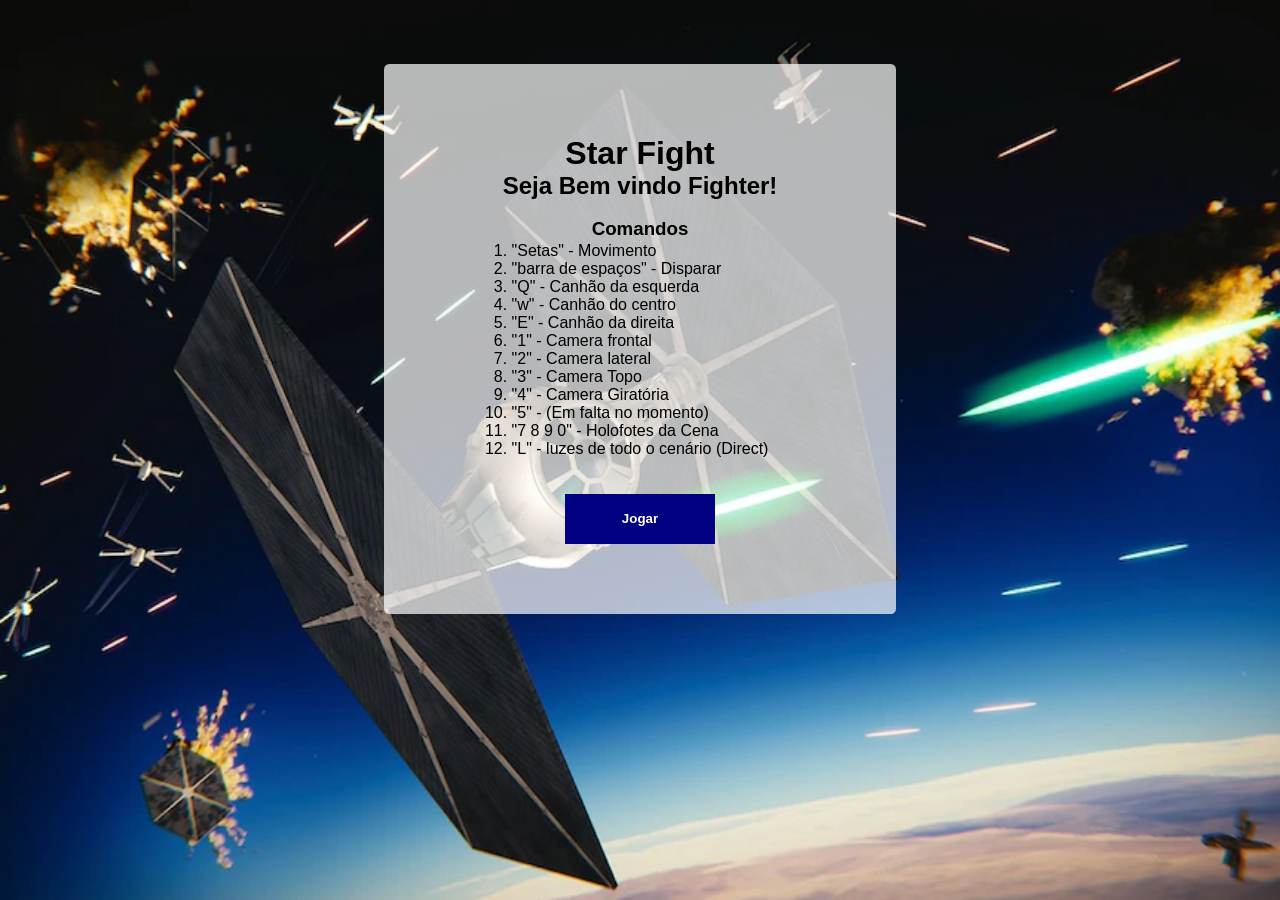
<file: index.html>
<!DOCTYPE html>
<html lang="en">
<head>
    <meta charset="UTF-8">
    <meta http-equiv="X-UA-Compatible" content="IE=edge">
    <meta name="viewport" content="width=device-width, initial-scale=1.0">
    <link rel="stylesheet" href="./CSS/index.css">
    <script src="./JS/ui.js"></script>
    <title>Star Fight - The parabellum Armagedom</title>
</head>
<body>
    <div class="fundo">
        <img src="./IMG/fundo.webp">
        <div class="banner">
            <h1>Star Fight</h1>
            <h2>Seja Bem vindo Fighter!</h2> <br> 
         
            <h3>Comandos</h3> <hr>
           <ol>
               <li>"Setas" - Movimento</li>
               <li>"barra de espaços" - Disparar</li>
               <li>"Q" - Canhão da esquerda</li>
               <li>"w" - Canhão do centro</li>
               <li>"E" - Canhão da direita</li>
               <li>"1" - Camera frontal</li>
               <li>"2" - Camera lateral</li>
               <li>"3" - Camera Topo</li>
               <li>"4" - Camera Giratória</li>
               <li>"5" - (Em falta no momento)</li>
               <li>"7 8 9 0" - Holofotes da Cena</li>
               <li>"L" - luzes de todo o cenário (Direct)</li>
           </ol>
           <br> <br>

           <button onclick="jogar()">Jogar</button>
        </div>


    </div>
</body>
</html>
</file>
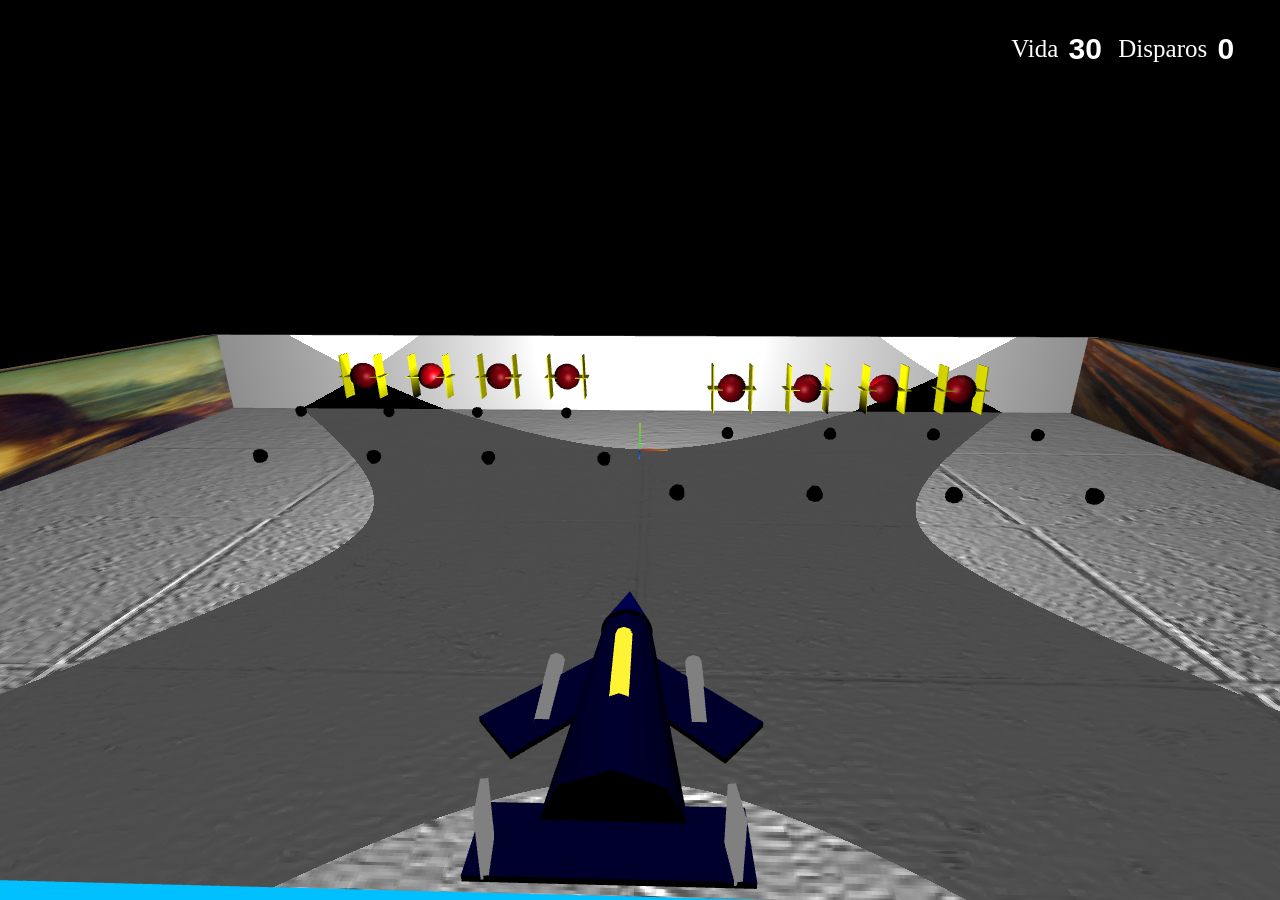
<file: jogo.html>
<!DOCTYPE html>
<html lang="en">
<head>
    <meta charset="UTF-8">
    <meta http-equiv="X-UA-Compatible" content="IE=edge">
    <meta name="viewport" content="width=device-width, initial-scale=1.0">
    <link rel="stylesheet" href="./CSS/index.css">
    <script src="./JS/ui.js"></script>
    <title>Star Fight</title>
</head>
<body>
    <div id="display">
        <label >Vida</label>
        <input type="text" id="life" value="30"> 
        <label>Disparos</label>
        <input type="text" id="bullets" value="0"> 
    </div>

    <ul id="opcoes">
        <h2>O jogo Terminou</h2>
        <button onclick="recarregar()">Tentar Novamente</button>
        <button onclick="sair()">Sair</button>
    </ul>
    <div id="pausa"> 
        <h2>Jogo em Pausa</h2>
        <button onclick="recarregar()">Reiniciar Jogo</button>
        <button onclick="sair()">Sair</button>
    </div>
    <script src="JS/three.js"></script>
	<script src="JS/jogo.js"></script>
	<script src="JS/blocks.js"></script>
    <script src="JS/boundingBoxCollisions.js"></script>
	<script src="JS/personagem.js"></script>
	<script src="JS/luzes.js"></script>
	<script>
        var camera1, camera2, camera3, camera4, camera5, canhaoP, canhaoE, canhaoD, selecionado = "c";
        var movel = false, onAir = false, follow = false
        var paused = false
        var c = createCamera(1);
        init();
        animate();
    </script>
</body>
</html>
</file>
<file: CSS/index.css>
*{margin: 0; padding: 0;}

body{
    overflow-y: hidden;
    overflow-x: hidden;
    display: flex;
    justify-content: center;
    align-items: center;
    font-family: 'Segoe UI', Tahoma, Geneva, Verdana, sans-serif;
    
}
#opcoes{
    height: 200px;
    width: 300px;
    background-color: rgba(248, 217, 217, 0.7);
    position: absolute;
    z-index: 2;
    display: flex;
    justify-content: space-evenly;
    align-items: center;
    flex-direction: column;
    display: none;
}

#opcoes button{
    height: 50px;
    width: 150px;
    background-color: navy;
    color: white;
    font-weight: bold;
    outline: none;
    border: none;
}

.fundo{
    height: 100%;
    width: 100%;
    z-index: 1;
    justify-content: center;
    display: flex;
}
.fundo img{
    height: 100%;
    width: 100%;
    z-index: 2;
    position: absolute;
}

.banner{
    height: 550px;
    width: 40%;
    background-color: rgba(255, 255, 255, 0.7);
    position: absolute;
    z-index: 3;
    align-items: center;
    display: flex;
    justify-content: center;
    flex-direction: column;
    margin-top: 5%;
    border-radius: 1%;
}

.banner button{
    height: 50px;
    width: 150px;
    background-color: navy;
    color: white;
    font-weight: bold;
    outline: none;
    border: none;
}

button:hover{
    cursor: pointer;
    background-color: rgb(0, 0, 206);
}

#pausa{
    height: 300px;
    width: 300px;
    background-color: white;
    color: black;
    display: flex;
    flex-direction: column;
    justify-content: space-evenly;
    align-items: center;
    position: absolute;
    z-index: 4;
    display: none;
}

#pausa button{
    height: 50px;
    width: 150px;
    background-color: navy;
    color: white;
    font-weight: bold;
    outline: none;
    border: none;
}

#display{
    height: 80px;
    width: 20%;
    background-color: transparent;
    position: absolute;
    z-index: 3;
    align-items: center;
    display: flex;
    justify-content: space-evenly;
    flex-direction: row;
    top: 1%;
    right: 1%;
    /* display: none; */
    border-radius: 1%;
    font-family: 'Franklin Gothic Medium';
}
#display input[type="text"]{
    background-color: transparent;
    outline: none;
    border: none;
    font-weight: bold;
    font-size: 30px;
    color: white;
    width: 20%;
    margin-left: 4%;
}
#display label{
    text-align: center;
    font-size: 25px;
    color: white;
}
</file>
